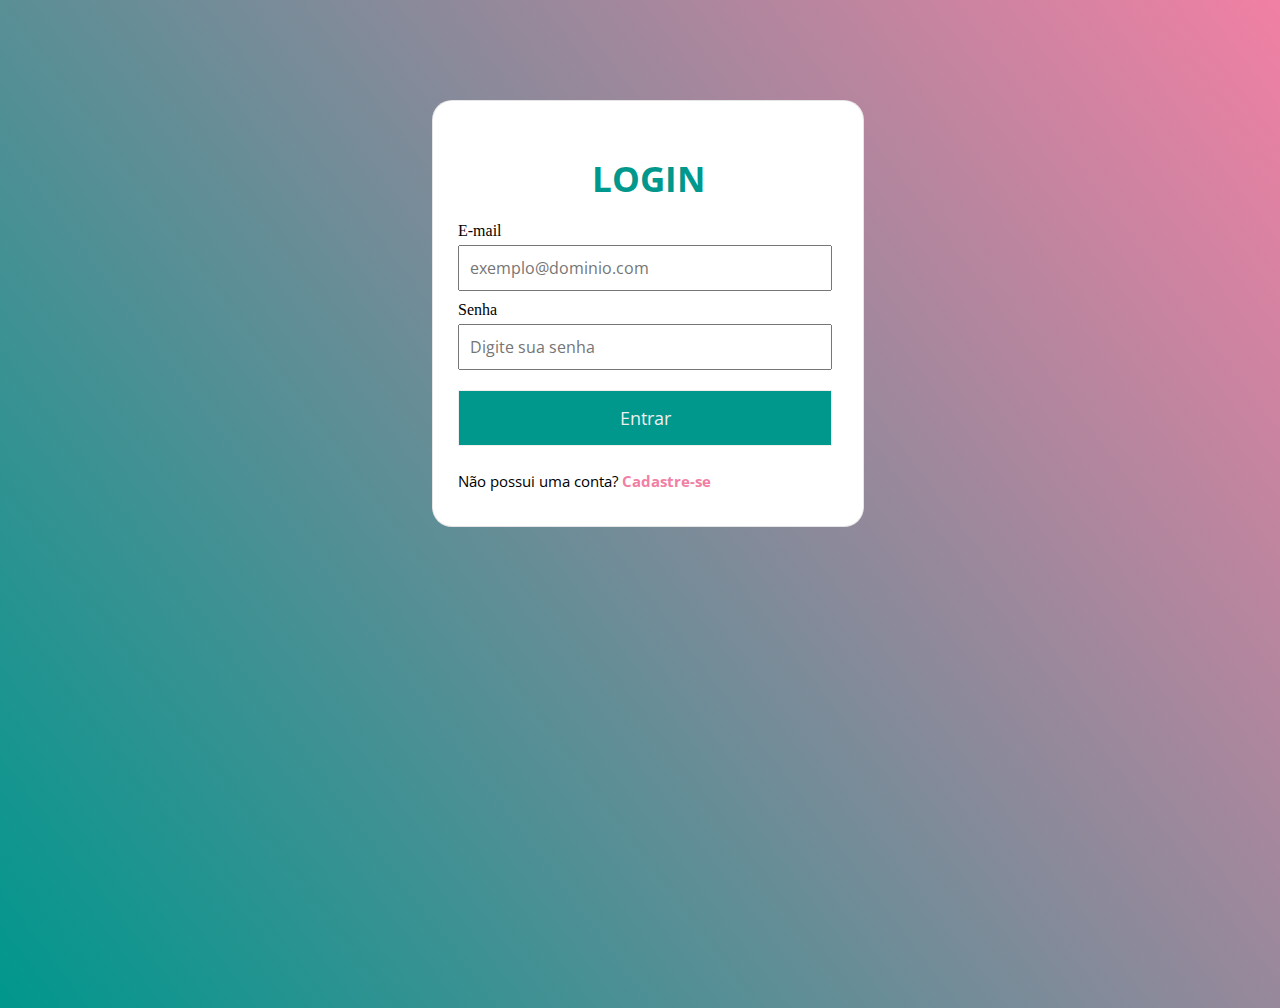
<file: index.html>
<!DOCTYPE html>
<html lang="en">
    <head>
        <meta charset="UTF-8">
        <link rel="stylesheet" href="style.css">
        <title>Login Creadeasy</title>
        <link href="https://fonts.googleapis.com/css2?family=Montserrat:wght@300;400;
        700&family=Open+Sans:wght@300;400;700&family=Roboto&display=swap" rel="stylesheet">
    </head>
    <body>
        <div class="main-login">
            <form class="form-login">       
              <h2 class="form-login-heading">LOGIN</h2>
                <label for="e-mail">E-mail</label>
                <input type="text" class="form-box" name="email" placeholder="exemplo@dominio.com"/>
                <label for="e-mail">Senha</label>
                <input type="password" class="form-box" name="senha" placeholder="Digite sua senha"/>      
            <div> 
              <button class="btn-login" type="submit">Entrar</button>   
            </div>
            <div>
                <p class="register">Não possui uma conta?<a href="cadastro.html"> <b>Cadastre-se</b></a></p>
            </div>
            </form>
          </div>
    </body>
</html>
</file>
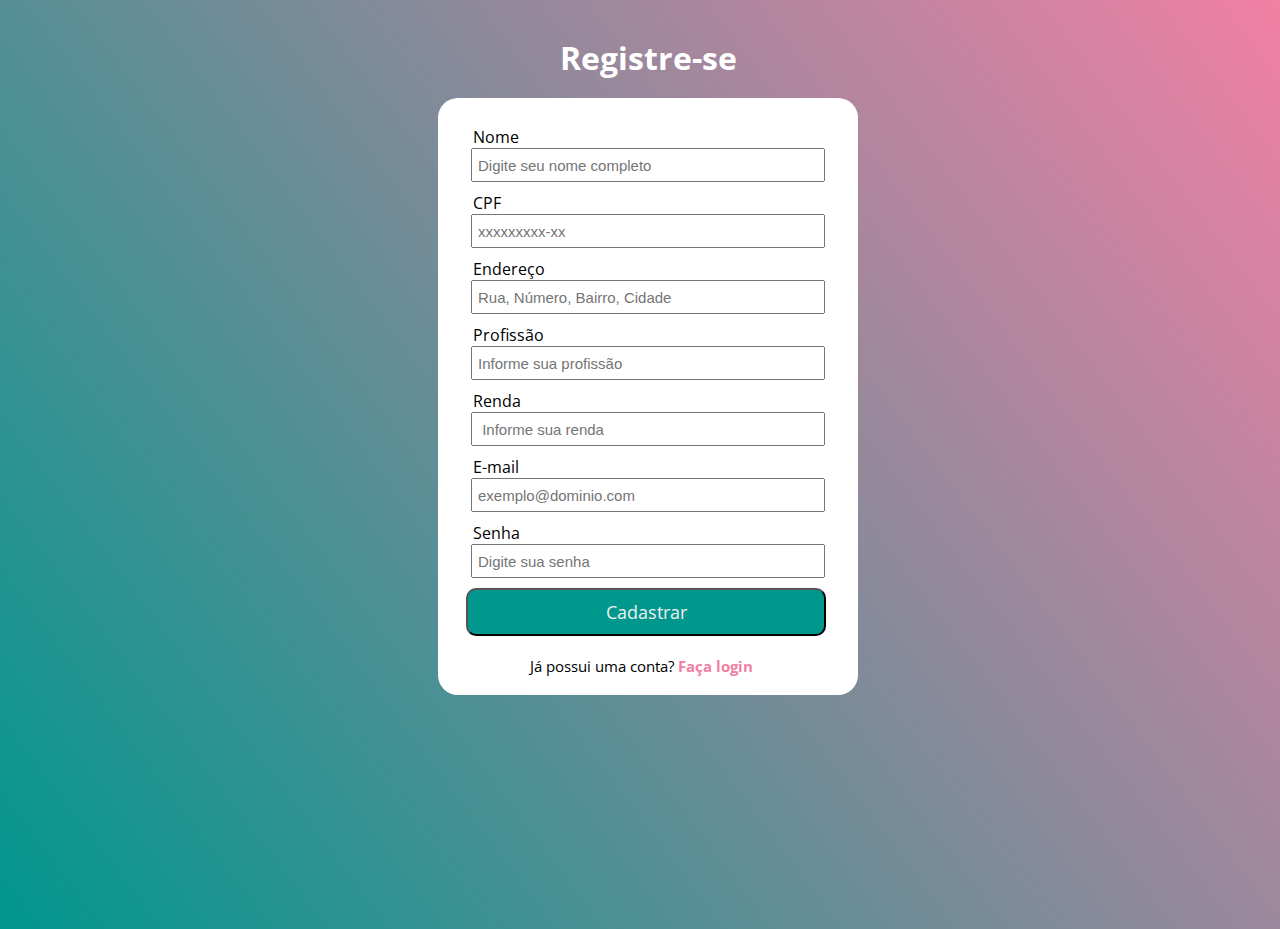
<file: cadastro.html>
<!DOCTYPE html>
<html lang="en">
    <head>
        <meta charset="UTF-8">
        <link rel="stylesheet" href="cadastro.css">
        <title>Cadastro</title>
        <link href="https://fonts.googleapis.com/css2?family=Montserrat:wght@300;400;
        700&family=Open+Sans:wght@300;400;700&family=Roboto&display=swap" rel="stylesheet">
    </head>

    <header>
        <h1>Registre-se</h1>
    </header>
    <body>
        <div class="form-register">
            <div class="card-register">
                <div class="textbox">
                    <label for="nome">Nome</label>
                    <input type="text" name="nome" placeholder="Digite seu nome completo" required>
                </div>
                <div class="textbox">
                    <label for="CPF">CPF</label>
                    <input type="number" name="CPF" placeholder="xxxxxxxxx-xx" required>
                </div>
                <div class="textbox">
                    <label for="endereco">Endereço</label>
                    <input type="text" name="endereco" placeholder="Rua, Número, Bairro, Cidade" required>
                </div>
                <div class="textbox">
                    <label for="profissao">Profissão</label>
                    <input type="text" name="profissao" placeholder="Informe sua profissão" required>
                </div>
                <div class="textbox">
                    <label for="renda">Renda</label>
                    <input type="tel" name="renda" placeholder=" Informe sua renda" required>
                </div>
                <div class="textbox">
                    <label for="e-mail">E-mail</label>
                    <input type="email" name="e-mail" placeholder="exemplo@dominio.com" required>
                </div>
                <div class="textbox">
                    <label for="senha">Senha</label>
                    <input type="password" name="senha" placeholder="Digite sua senha" required>
                </div>
                <button class="btn-register">Cadastrar</button>
                <div>
                    <p class="register">Já possui uma conta?<a href="index.html"> <b>Faça login</b></a></p>
                </div>
            </div>
        </div>
    </body>
</html>
</file>
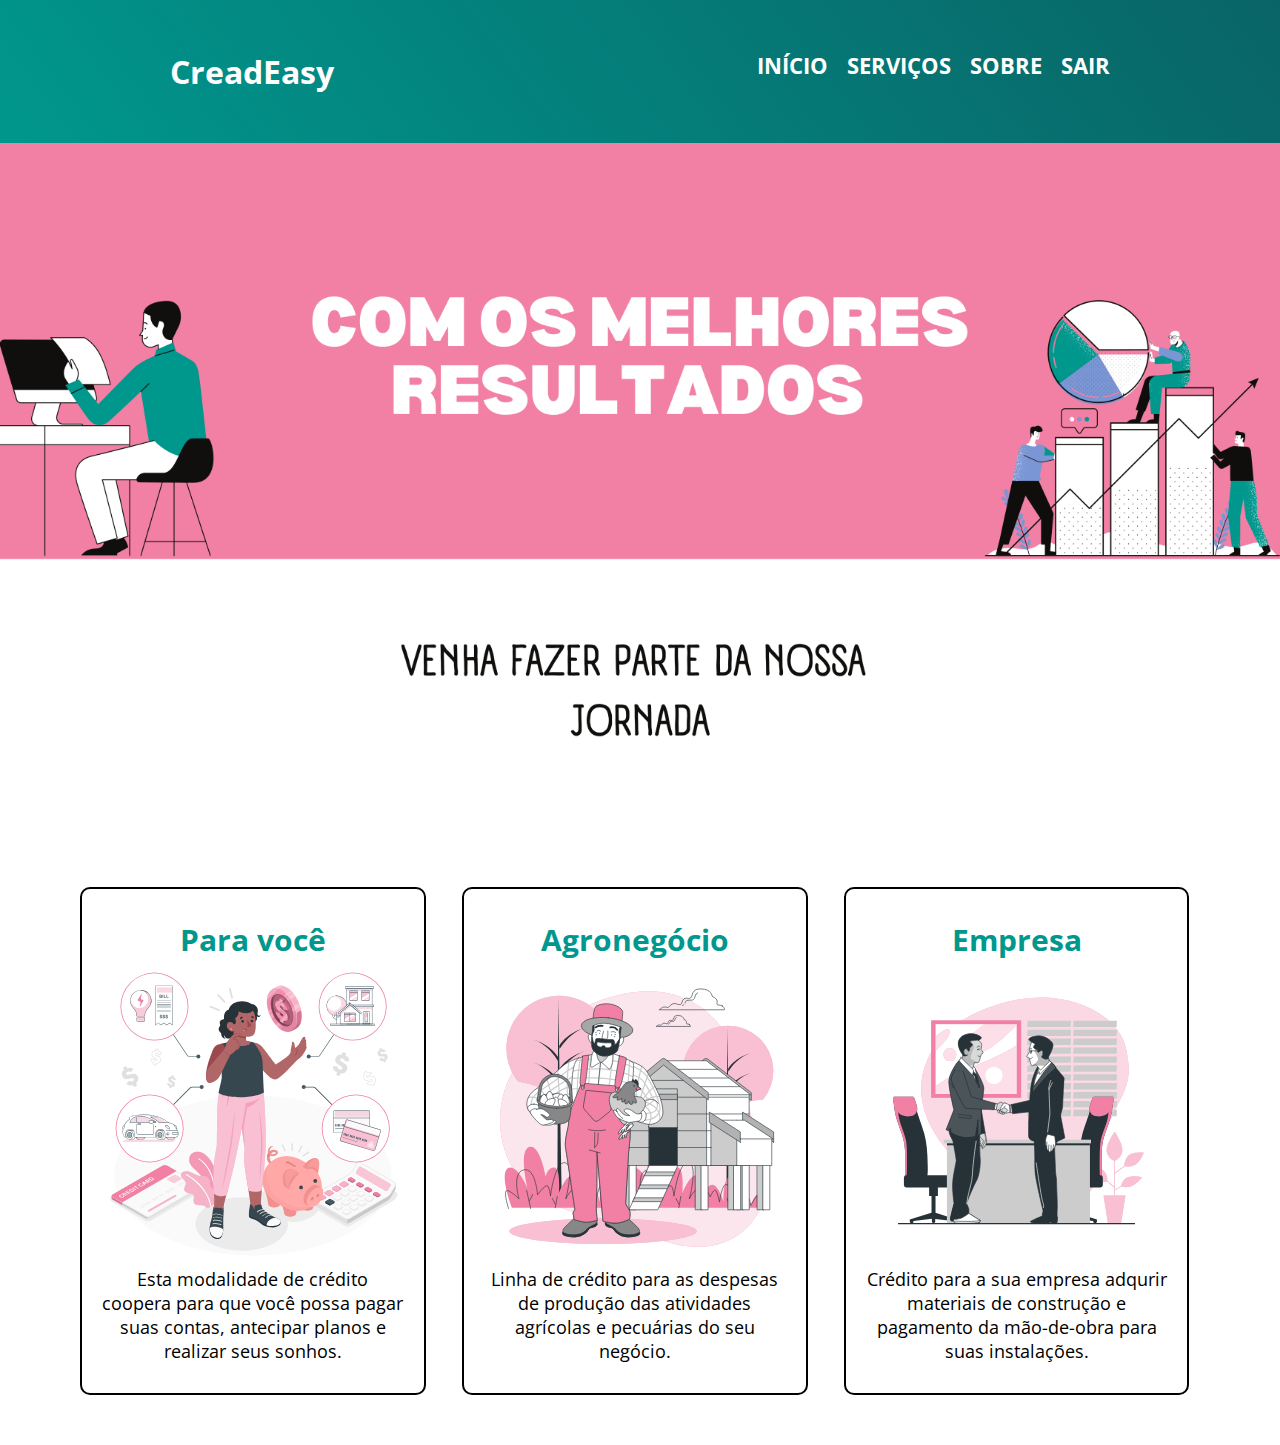
<file: home.html>
<!DOCTYPE html>
<html>
    <head>
        <meta charset="UTF8">
        <title>CreadEasy</title>
        <link rel="stylesheet" href="style-home.css">
    </head>

    <body>
        <header>
            <div class="caixa">
                <h1>CreadEasy</h1>
                <link href="https://fonts.googleapis.com/css2?family=Montserrat:wght@300;400;
                700&family=Open+Sans:wght@300;400;700&family=Roboto&display=swap" rel="stylesheet">
            <nav>
                <ul>
                    <li><a href="home.html">Início</a></li>
                    <li><a href="">Serviços</a></li>
                    <li><a href="">Sobre</a></li>
                    <li><a href="index.html">Sair</a></li>
                </ul>
            </nav>
          </div>
        </header>
        <main>
            <img class="banner" src="vem.png">
            <ul class="servicos">
                <li>
                    <h2>Para você</h2>
                    <img src="personal-finance-animate.svg">
                    <p class="servicos-descricao">Esta modalidade de crédito coopera para que você
                    possa pagar suas contas, antecipar planos e realizar seus sonhos.</p> 
                </li>
                <li>
                    <h2>Agronegócio</h2>
                    <img src="farmer-animate.svg">
                    <p class="servicos-descricao">Linha de crédito para as despesas de produção das 
                    atividades agrícolas e pecuárias do seu negócio.</p>
                </li>
                <li>
                    <h2>Empresa</h2>
                    <img src="business-animate.svg">
                    <p class="servicos-descricao">Crédito para a sua empresa adqurir materiais de 
                    construção e pagamento da mão-de-obra para suas instalações.</p>
                </li>
            </ul>
        </main>
</file>
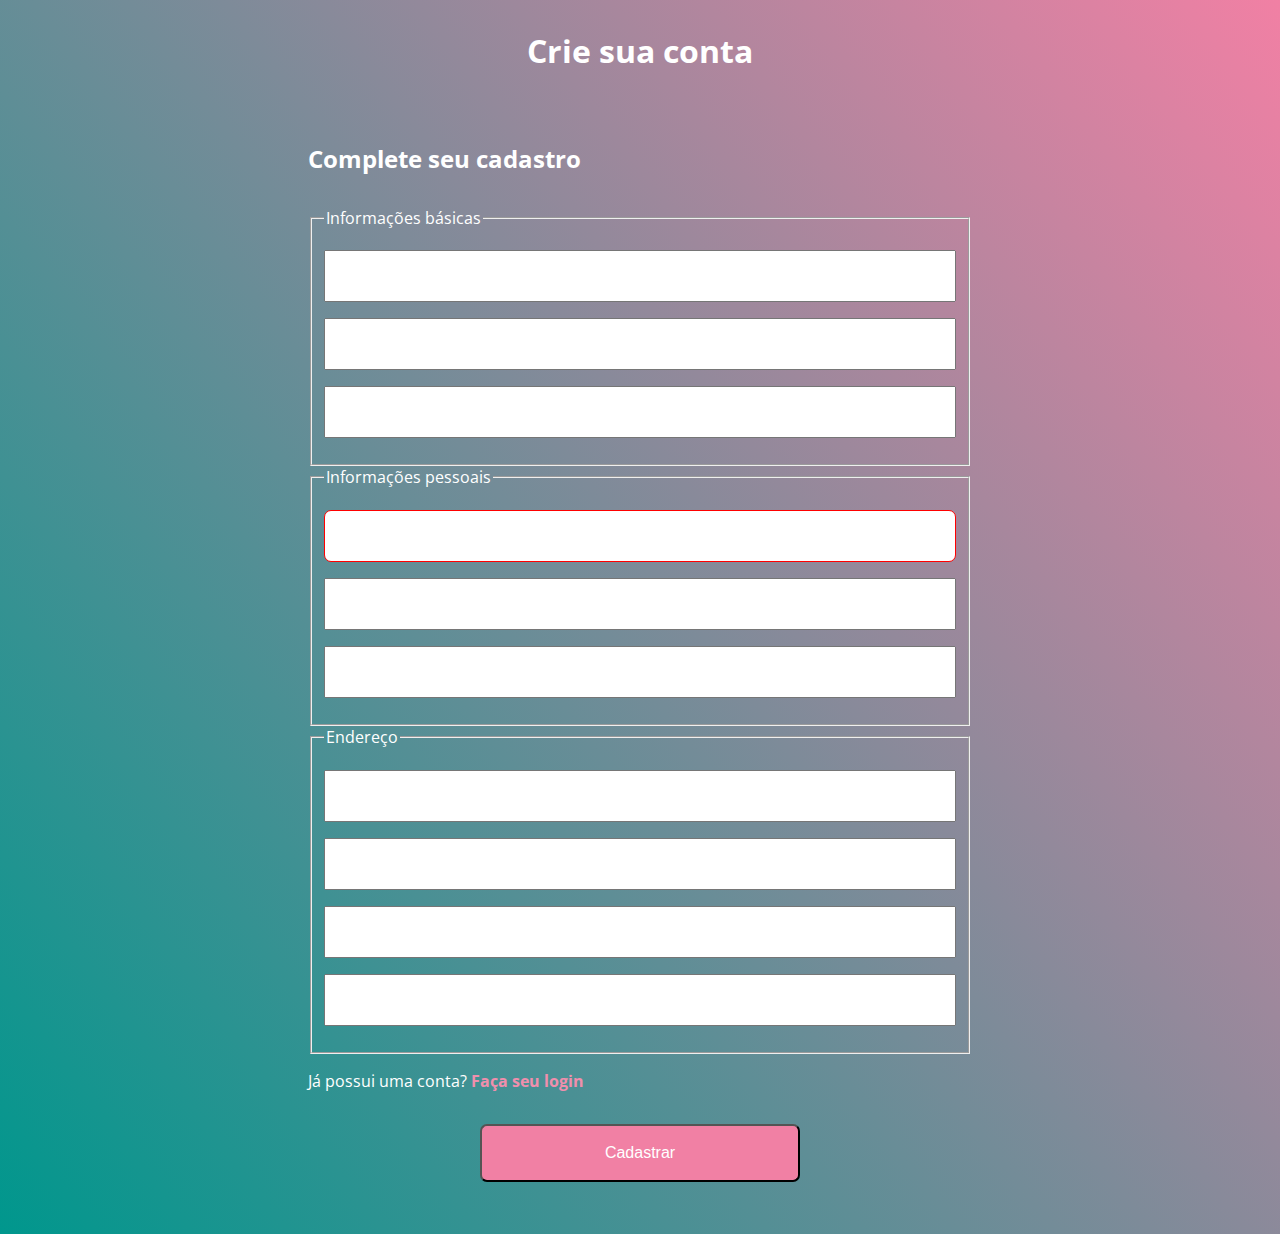
<file: html/cadastro.html>
<!DOCTYPE html>
<html lang="en">
<head>
    <meta charset="UTF-8">
    <title>Criar conta CredEasy</title>
    <link rel="stylesheet" href="../css/cadastro.css">
    <link href="https://fonts.googleapis.com/css2?family=Montserrat:wght@300;400;
    700&family=Open+Sans:wght@300;400;700&family=Roboto&display=swap" rel="stylesheet">
<body>  
    <main class="container flex flex--coluna flex--centro">
        <div class="cadastro-cabecalho">
            <h1 class="cabecalho__titulo">Crie sua conta</h1>
        </div>
        <section class="cartao">
            <h2 class="cartao__titulo">Complete seu cadastro</h2>
            <form class="formulario flex flex--coluna">
                <fieldset>
                    <legend class="formulario__legenda">Informações básicas</legend>
                    <div class="input-container">
                        <input name="nome" id="nome" class="input" type="text" placeholder="Nome e Sobrenome" minlength="4"
                        maxlength="255"required>
                        <span class="input-mensagem-erro"></span>
                    </div>
                    <div class="input-container">
                        <input name="email" id="email" class="input" type="email" placeholder="Email" required>
                        <span class="input-mensagem-erro"></span>
                    </div>
                    <div class="input-container">
                        <input name="senha" id="senha" class="input" type="password" placeholder="Senha" minlength="16" title="A senha deve conter 
                        pelo menos 16 caracteres." required>
                        <span class="input-mensagem-erro"></span>
                    </div>
                </fieldset>
                <fieldset>
                    <legend class="formulario__legenda">Informações pessoais</legend>
                    
                    <div class="input-container">
                        <input name="cpf" id="cpf" class="input" type="text" placeholder="CPF"  autocomplete="off"
                        maxlength="14" required>
                        <span class="input-mensagem-erro"></span>
                    </div>
                    <div class="input-container">
                        <input name="telefone" id="telefone" class="input" type="text" placeholder="Telefone celular"
                        autocomplete="off" minlength="15" maxlength="15 required>
                        <span class="input-mensagem-erro"></span>
                    </div>
                    <div class="input-container">
                        <input name="renda" id="renda" class="input" type="text" placeholder="Renda"
                        autocomplete="off" required>
                        <span class="input-mensagem-erro"></span>
                    </div>
                </fieldset>
                <fieldset>
                    <legend class="formulario__legenda">Endereço</legend>
                    <div class="input-container">
                        <input name="rua" id="rua" class="input" type="text" placeholder="Rua" data-tipo="rua" maxlength="255"required>
                        <span class="input-mensagem-erro"></span>
                    </div>
                    <div class="input-container">
                        <input name="numero" id="numero" class="input" type="text" placeholder="Número" maxlength="255" required>
                        <span class="input-mensagem-erro"></span>
                    </div>
                    <div class="input-container">
                        <input name="bairro" id="bairro" class="input" type="text" placeholder="Bairro" maxlength="255" required>
                        <span class="input-mensagem-erro"></span>
                    </div>
                    <div class="input-container">
                        <input name="cidade" id="cidade" class="input" type="text" placeholder="Cidade" maxlength="255" required>
                        <span class="input-mensagem-erro"></span>
                    </div>
                </fieldset>
                    <div>
                        <p class="register">Já possui uma conta?<a href="../html/login.html"> <b>Faça seu login</b></a></p>
                    </div>
                <button class="botao">Cadastrar</a>
            </form>
        </section>
    </main>
    <script src="../js/mascaras.js" type="text/javascript"></script>
    <script src="../js/app.js" type="module"></script>
</body>
</html>
</file>
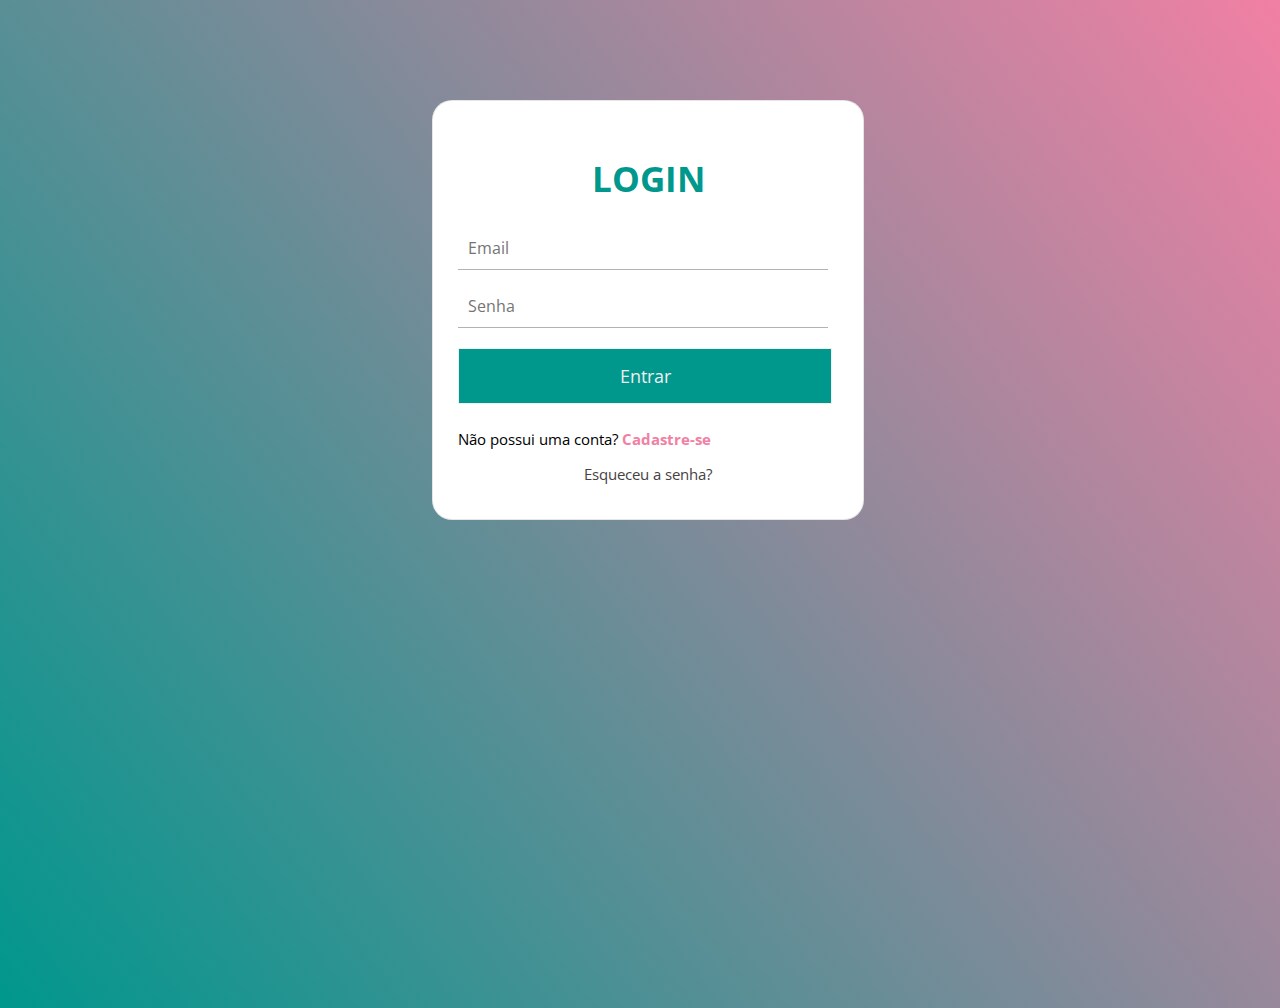
<file: html/login.html>
<!DOCTYPE html>
<html lang="en">
    <head>
        <meta charset="UTF-8">
        <link rel="stylesheet" href="../css/style.css">
        <title>Login Creadeasy</title>
        <link href="https://fonts.googleapis.com/css2?family=Montserrat:wght@300;400;
        700&family=Open+Sans:wght@300;400;700&family=Roboto&display=swap" rel="stylesheet">
    </head>
    <body>
        <div class="main-login">
            <form class="form-login">       
              <h2 class="form-login-heading">LOGIN</h2>
                <input type="text" class="form-box" name="email" placeholder="Email" required/>
                <input type="password" class="form-box" name="senha" placeholder="Senha" required/>      
              <div> 
                <button class="btn-login" type="submit">Entrar</button>   
              </div>
              <div>
                <p class="register">Não possui uma conta?<a href="cadastro.html"> <b>Cadastre-se</b></a></p>
              </div>
              <div>
                <p class="recover"><a href="#">Esqueceu a senha?</a></p>
              </div>
            </form>
          </div>
    </body>
</html>
</file>
<file: style.css>
body {
  background-image: linear-gradient(233deg, #f180a4 0%, #00978d 100%);
  background-repeat: no-repeat;
  width: 100vw;
  height: 100vh;
}

.main-login {	
  margin-top: 100px;
  margin-bottom: 30px;
}

.form-login {
  max-width: 380px;
  padding: 25px 25px 30px;
  margin: 0 auto;
  background-color: #fff;
  border: 1px solid rgba(0,0,0,0.1); 
  border-radius: 20px;
}

.form-login-heading {
	margin-bottom: 20px;
}

h2 {
  text-align: center;
  font-size: 35px;
  font-family: 'Open Sans', sans-serif;
  color: #00978d;
}

.form-box {
  width: 350px;
	font-size: 16px;
	height: auto;
  padding: 10px;
}

input[type="text"] {
  margin-top: 5px;
	margin-bottom: 10px;
  font-family: 'Open Sans', sans-serif;
}

input[type="password"] {
  margin-top: 5px;
  width: 350px;
	margin-bottom: 20px;
  font-family: 'Open Sans', sans-serif;
}

.btn-login{
  margin-bottom: 10px;
  width: 374px;
  padding: 15px 20px;
  border: 1px solid #eee;
  background-color: #00978d;
  color: #eee;
  font-size: 18px;
  font-family: 'Open Sans', sans-serif;
}

  .register {
    font-size: 15px;
    margin-bottom: 5px;
    font-family: 'Open Sans', sans-serif;
}

a {
  text-decoration: none;
  font-size: 15px;
  color: #f180a4;
  font-family: 'Open Sans', sans-serif;
}
</file>
<file: cadastro.css>
body {
    background-image: linear-gradient(233deg, #f180a4 0%, #00978d 100%);
    background-repeat: no-repeat;
    width: 100vw;
    height: 100vh;
}

.form-register {
    max-width: 380px;
    text-align: center;
    padding: 20px 20px 2px;
    margin: 0 auto;
    background-color: #fff;
    border-radius: 20px;
    margin-bottom: 2px;
}

.card-register {
    margin-top: 1px;
    width: 350px;
    padding: 2px 8px;
}

h1 {
    text-align: center;
    padding: 15px 10px;
    font-family: 'Open Sans', sans-serif;
    color: #ffff;
    margin-bottom: 4px;
}

.textbox {
    text-align: left;
    width: 100%;
    border-radius: 10px;
    width: 360px;
	margin-bottom: 1px;
    padding: 5px 5px;
    font-size: 5px;
    margin-bottom: 0px;
}

.textbox > input {
    width: 340px;
    height: 20px;
    font-size: 15px;
    padding: 5px;
    margin-bottom: 0px;
}

.textbox > label {
    font-family: 'Open Sans', sans-serif;
    padding: 2px;
    font-size: 16px;
}

.btn-register {
    margin-bottom: 5px;
    width: 360px;
    padding: 10px 10px;
    border-radius: 10px;
    background-color: #00978d;
    color: #eee;
    font-size: 18px;
    font-family: 'Open Sans', sans-serif;
    cursor: pointer;
    margin-top: 5px;
}

.register {
    font-family: 'Open Sans', sans-serif;
    font-size: 15px;
}

a {
    text-decoration: none;
    font-size: 15px;
    color: #f180a4;
    font-family: 'Open Sans', sans-serif;
}
</file>
<file: style-home.css>
*{
    padding: 0;
    margin: 0;
    border: 0;
    box-sizing: border-box;
}

header {
    background-image: linear-gradient(233deg, #096466 0%, #00978d 100%);
    background-repeat: no-repeat;
    padding: 50px 0;
}

h1 {
    color: #ffffff;
    font-family: 'Open Sans', sans-serif;
}

.caixa {
    position: relative;
    width: 940px;
    margin: 0 auto;
}

nav {
    position: absolute;
    top: 110px;
    right: 0;
    top: 0;
}

nav li {
    display: inline;
    margin: 0 0 0 15px;
    font-family: 'Open Sans', sans-serif;
}

nav a {
    text-transform: uppercase;
    color: #ffffff;
    font-weight: bold;
    font-size: 22px;
    text-decoration: none;
}

nav a:hover {
    color: #f180a4;
    text-decoration: underline;
    text-decoration: none;
}

.banner {
    width: 100%;
}

.servicos {
    width: 90%;
    margin: 0 auto;
    padding: 50px 0;
    margin-top: 50px;
}

.servicos li {
    display: inline-block;
    text-align: center;
    width: 30%;
    vertical-align: top;
    margin: 0 1.4%;
    padding: 30px 20px;
    box-sizing: border-box;
    border: 2px solid #000000;
    border-radius: 10px;
    font-family: 'Open Sans', sans-serif;
    cursor: pointer;
}

.servicos li:hover {
    border-color: #f180a4;
}

.servicos li:active {
    border-color: #f180a4;
}

.servicos li:hover h2 {
    font-size: 31px;
    color: #f180a4;
}

.servicos h2{
    font-size: 30px;
    font-weight: bold;
    color: #00978d;
}

.servicos-descricao {
    font-size: 18px;
}
</file>
<file: css/cadastro.css>
body {
	background-image: linear-gradient(233deg, #f180a4, #00978d);
	color: white;
	font-family: 'Open Sans', sans-serif;
}

.container { 
	padding-right: 1rem;
	padding-left: 1rem;
}

.flex {
	display: flex;
}

.flex--centro {
	align-items: center;
	justify-content: center;
}

.flex--coluna {
	flex-direction: column;
}

.cartao {
    border-radius: 10px;
    width: 100%;
    max-width: 45rem;
    padding: 1.75rem;
    box-sizing: border-box;
    margin-bottom: 1rem;
}

.cartao__titulo {
    font-size: 1.5rem;
    margin-bottom: 1rem;
}

.formulario {
    margin-top: 2rem;
}

.formulario__legenda {
    font-size: 1rem;
    margin-bottom: 1rem;
}

.input-container {
    position: relative;
    margin-bottom: 1rem;
    display: flex;
    flex-direction: column;
    justify-content: flex-end;
    box-sizing: border-box;
}

.input {
    font-size: 1.2rem;
    box-sizing: border-box;
    padding: 1.375rem 0.5rem 0.5rem;
    height: 3.25rem;
    width: 100%;
}

.input::placeholder {
    visibility: hidden;
    color: rgb(54, 52, 52);
}

.input:focus {
    outline: none;
}

/***** Exibição do input invalido *****/

.input-container--invalido {
    margin-bottom: 0.5rem;
}

.input-container--invalido .input {
    border: 1px solid red;
    border-radius: 7px;
}

.input-container--invalido .input-label {
    color: var red;
}

.input-mensagem-erro {
    display: none;
}

.input-container--invalido .input-mensagem-erro {
    color: var red;
    display: block;
    margin-top: 0.5rem;
    padding-left: 0.5rem;
}

.register {
    color: white;
}

a {
    text-decoration: none;
    color: rgb(240, 143, 173);
}

.botao {
    display: block;
    background-color: #f180a4;
    border-radius: 7px;
    width: 100%;
    margin-top: 1rem;
    max-width: 20rem;
    padding: 1.125rem;
    color: white;
    font-size: 1rem;
    align-self: center;
    text-align: center;
}
</file>
<file: css/style.css>
body {
  background-image: linear-gradient(233deg, #f180a4 0%, #00978d 100%);
  background-repeat: no-repeat;
  width: 100vw;
  height: 100vh;
}

.main-login {	
  margin-top: 100px;
  margin-bottom: 30px;
}

.form-login {
  max-width: 380px;
  padding: 25px 25px 30px;
  margin: 0 auto;
  background-color: #fff;
  border: 1px solid rgba(0,0,0,0.1); 
  border-radius: 20px;
}

.form-login-heading {
	margin-bottom: 20px;
}

h2 {
  text-align: center;
  font-size: 35px;
  font-family: 'Open Sans', sans-serif;
  color: #00978d;
}

.form-box {
  width: 350px;
	font-size: 16px;
	height: auto;
  padding: 10px;
}

input[type="text"] {
  margin-top: 5px;
	margin-bottom: 10px;
  font-family: 'Open Sans', sans-serif;
  outline: none;
  border: none;
  border-bottom: 1px solid rgba(0, 0, 0, 0.3);
}

input[type="password"] {
  margin-top: 5px;
  width: 350px;
	margin-bottom: 20px;
  font-family: 'Open Sans', sans-serif;
  outline: none;
  border: none;
  border-bottom: 1px solid rgba(0, 0, 0, 0.3);
}

.btn-login{
  margin-bottom: 10px;
  width: 374px;
  padding: 15px 20px;
  border: 1px solid #eee;
  background-color: #00978d;
  color: #eee;
  font-size: 18px;
  font-family: 'Open Sans', sans-serif;
}

  .register {
    font-size: 15px;
    margin-bottom: 5px;
    font-family: 'Open Sans', sans-serif;
}

a {
  text-decoration: none;
  font-size: 15px;
  color: #f180a4;
  font-family: 'Open Sans', sans-serif;
}

.recover {
  font-size: 15px;
  text-align: center;
  margin-bottom: 5px;
}

.recover > a{
  color: rgb(70, 66, 66);
}
</file>
